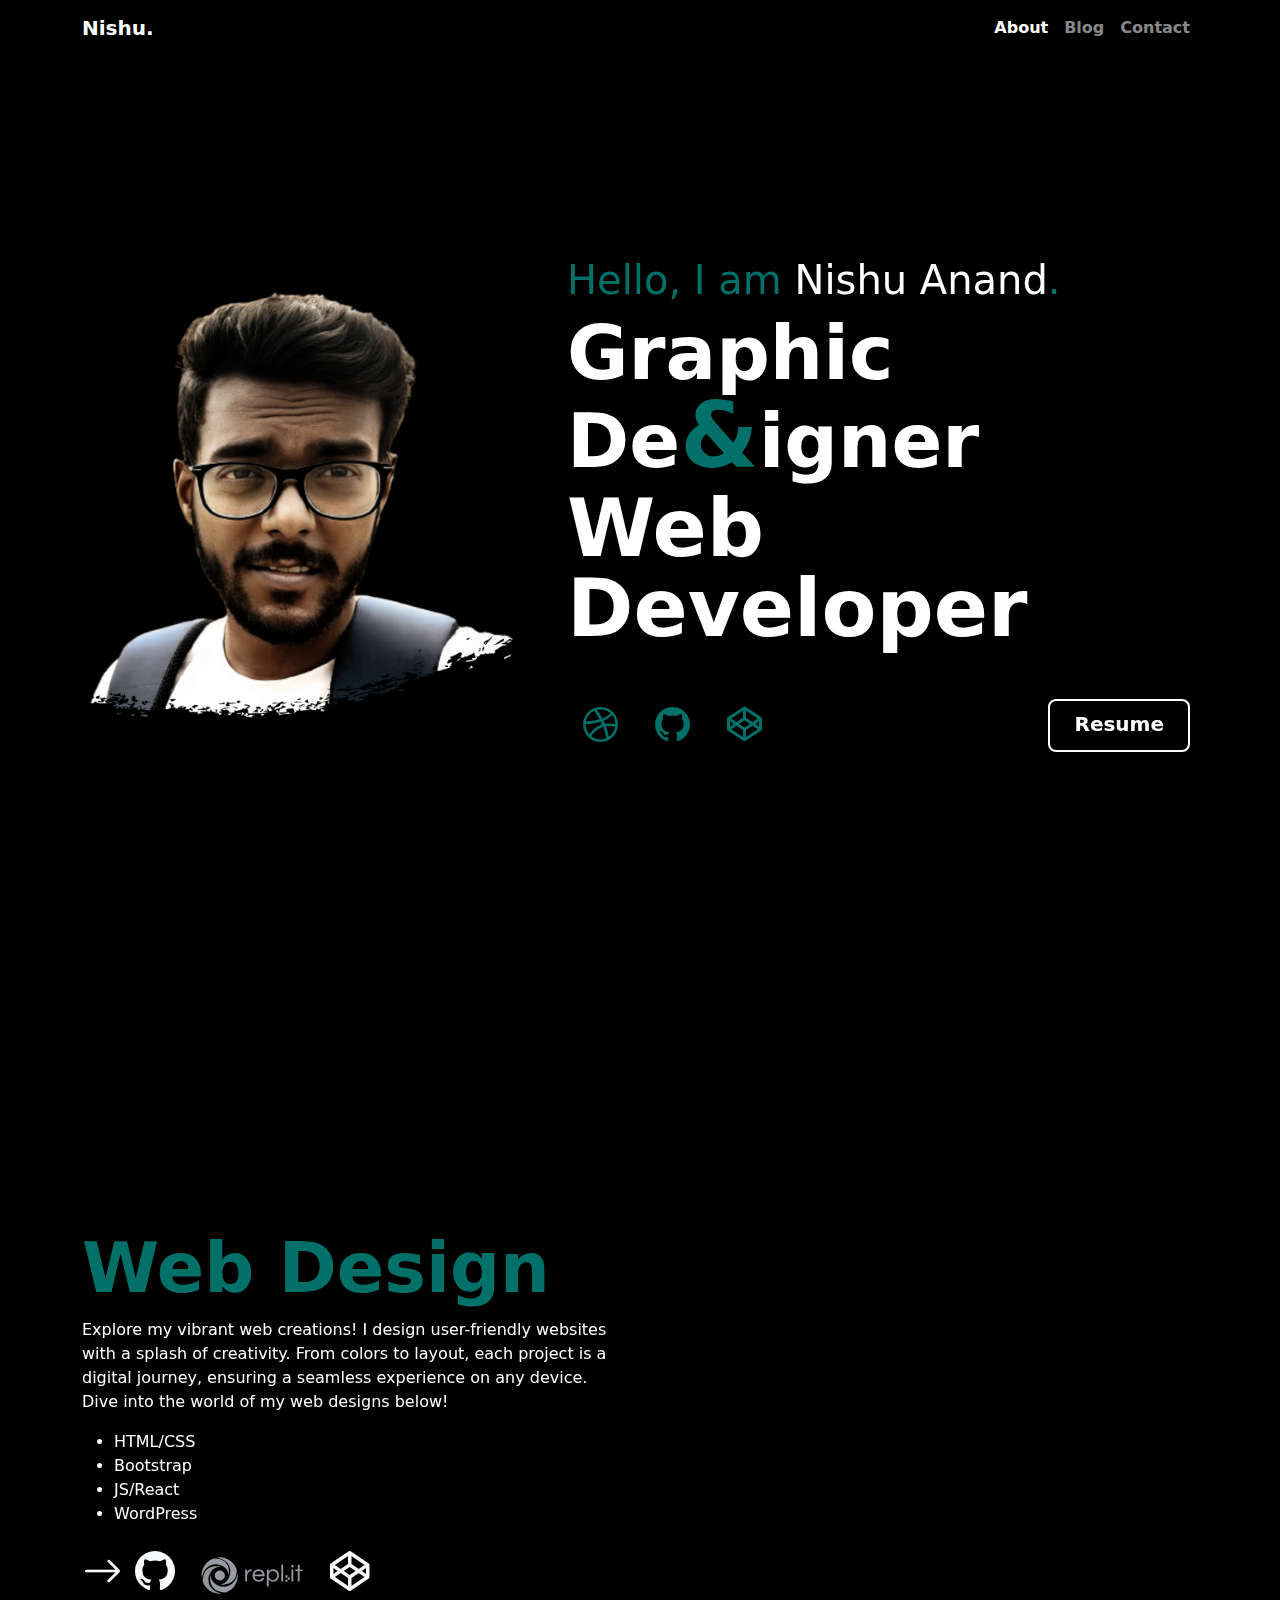
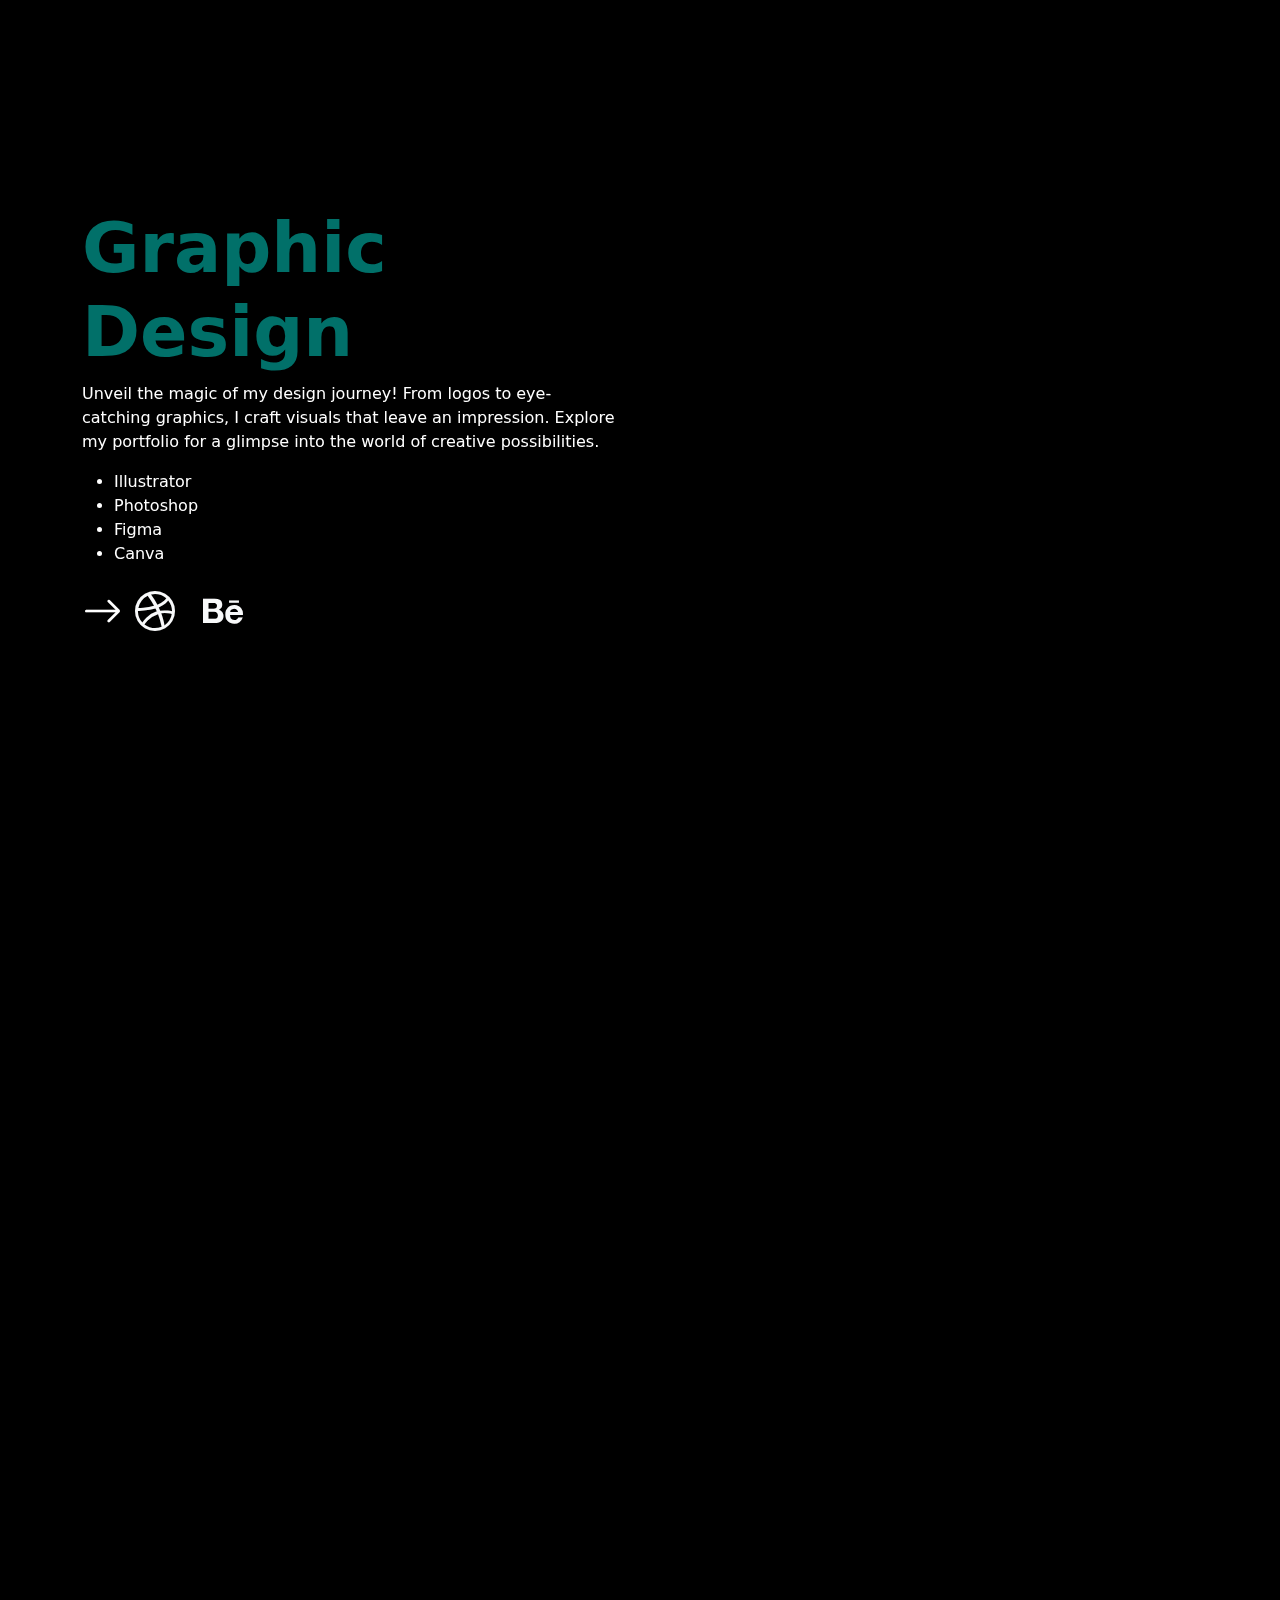
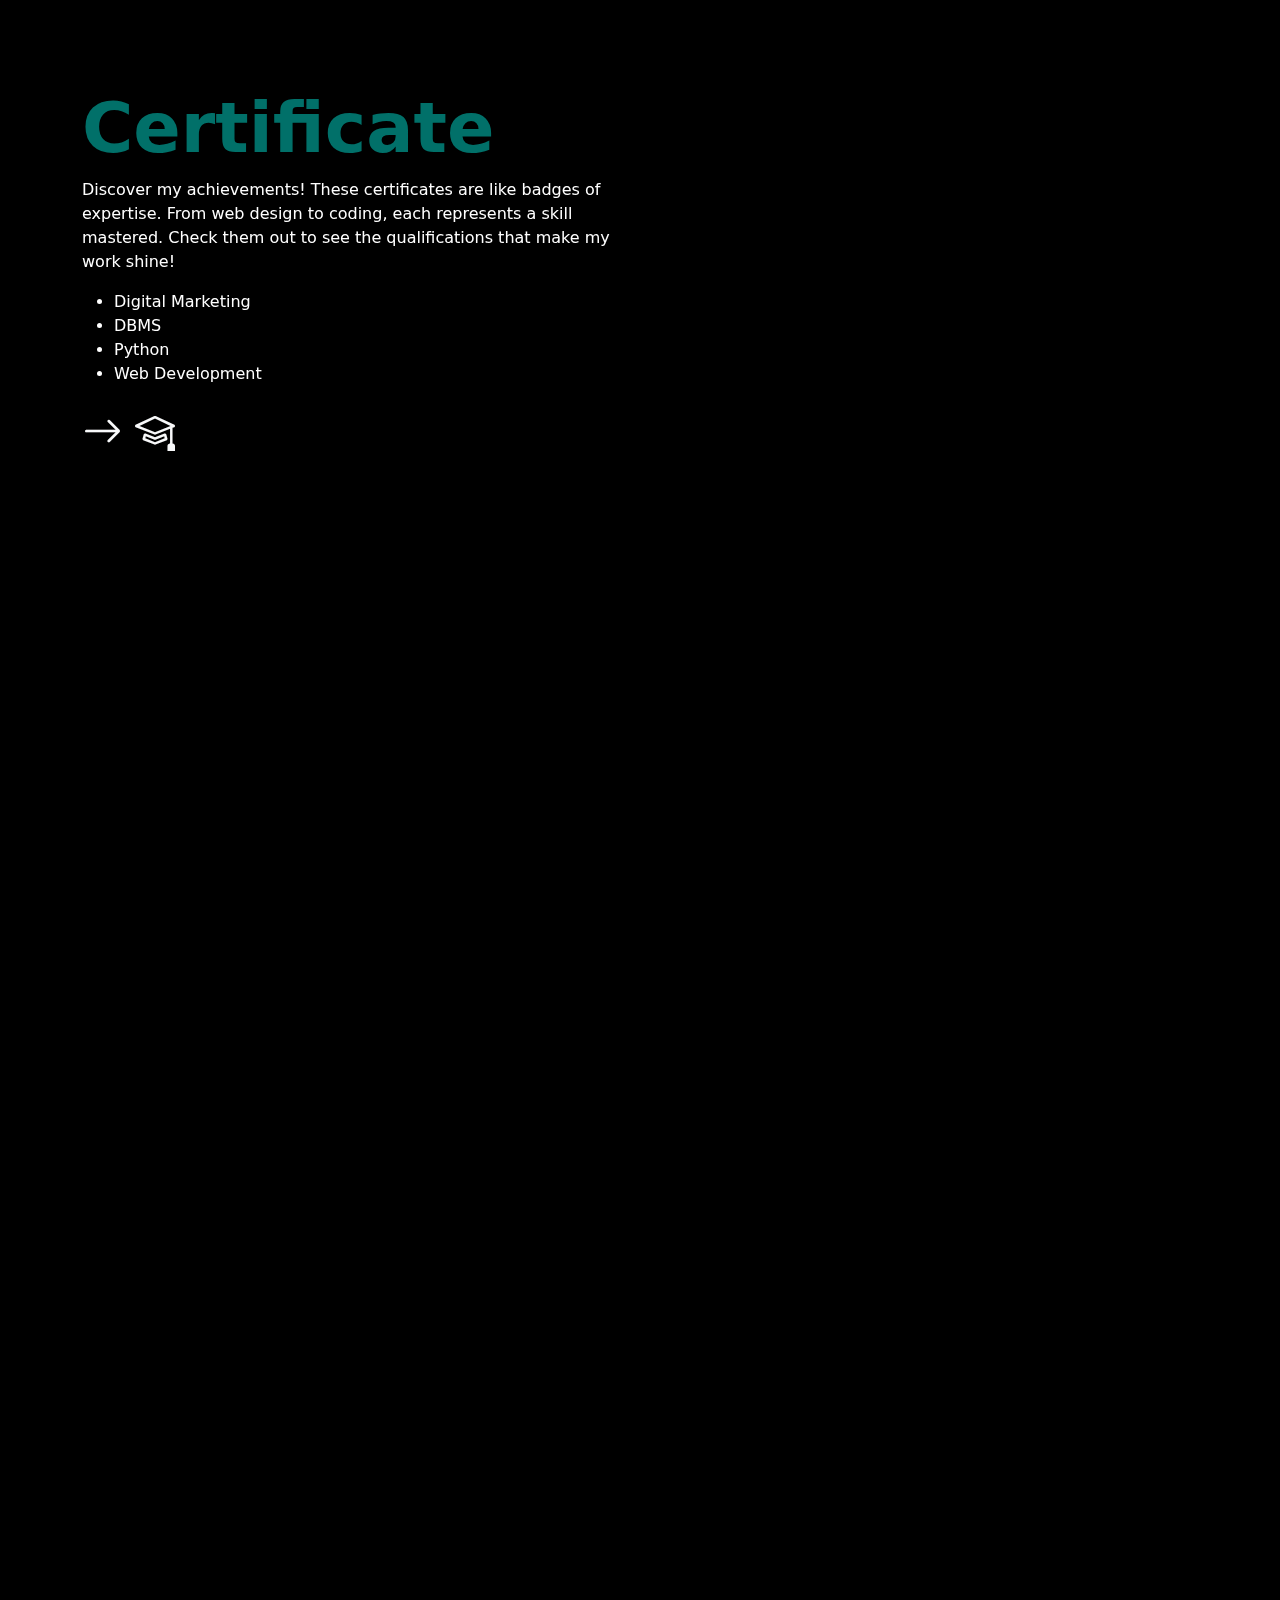
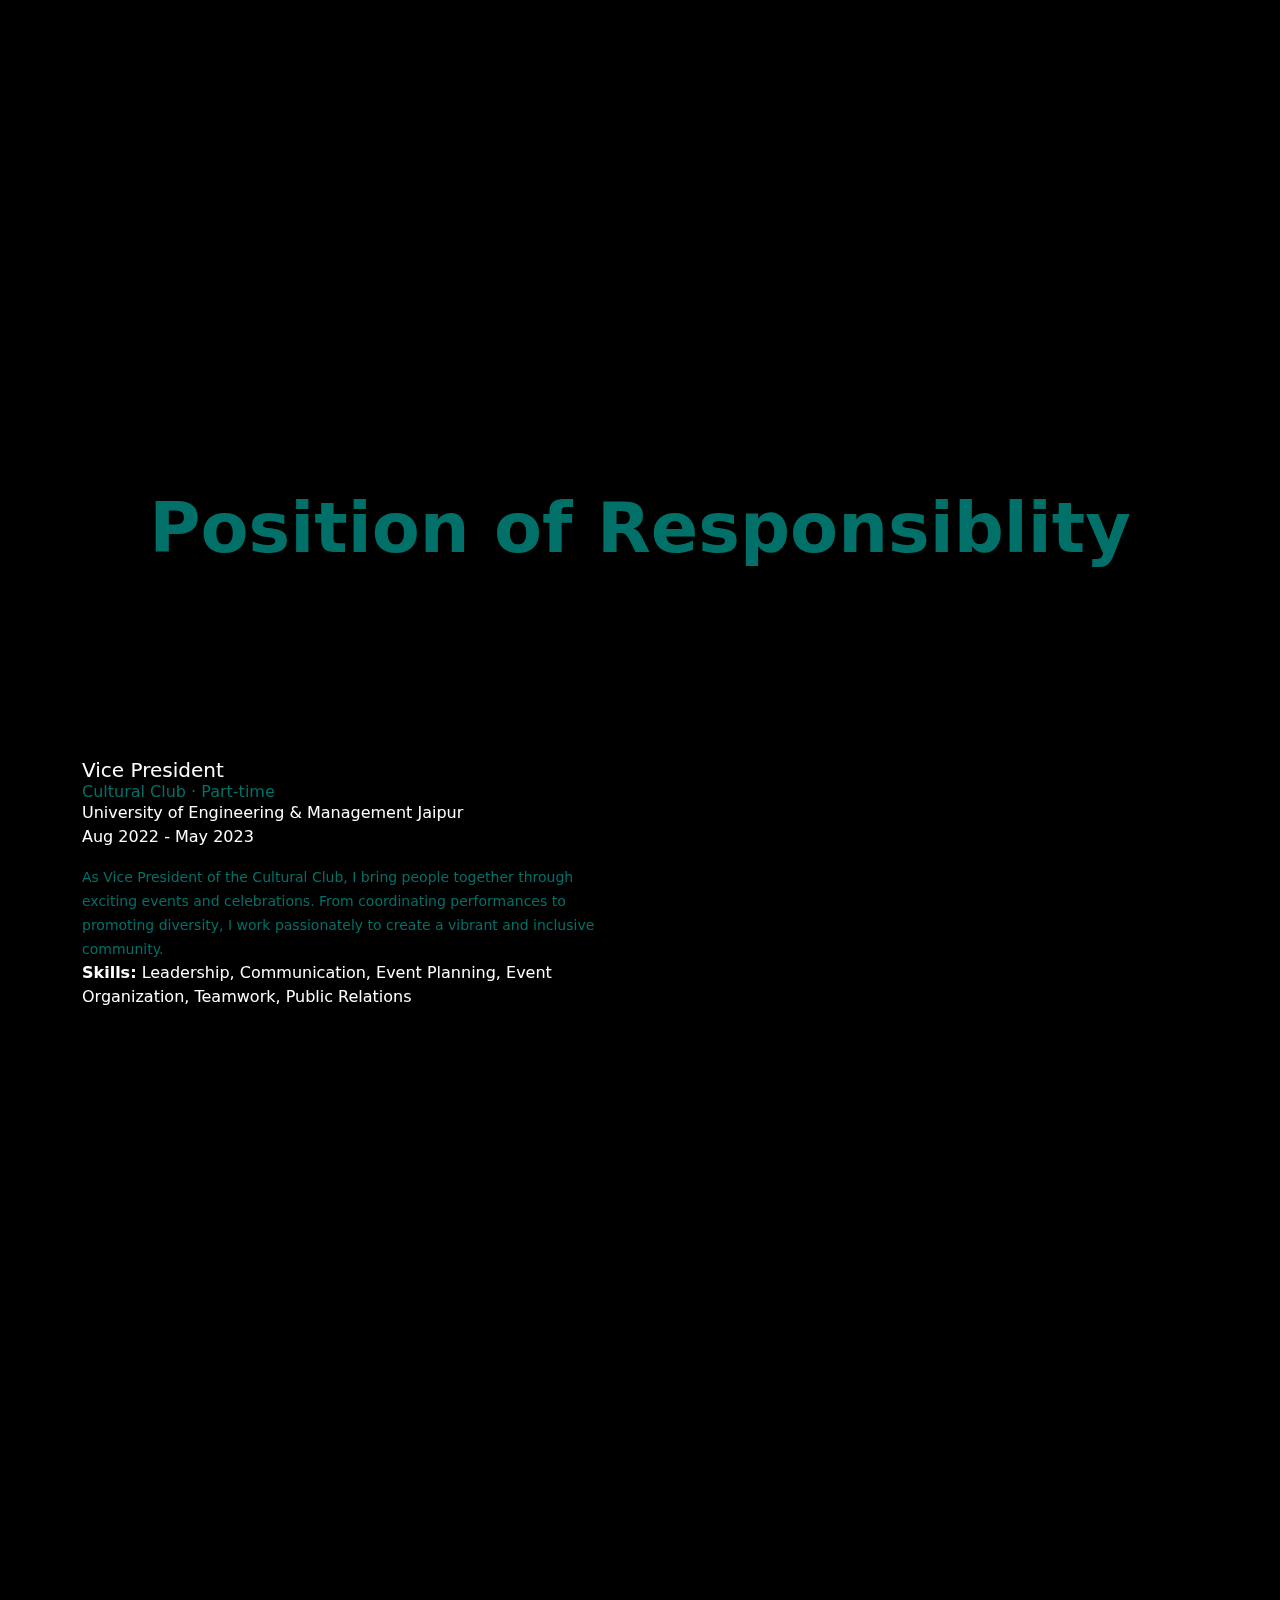
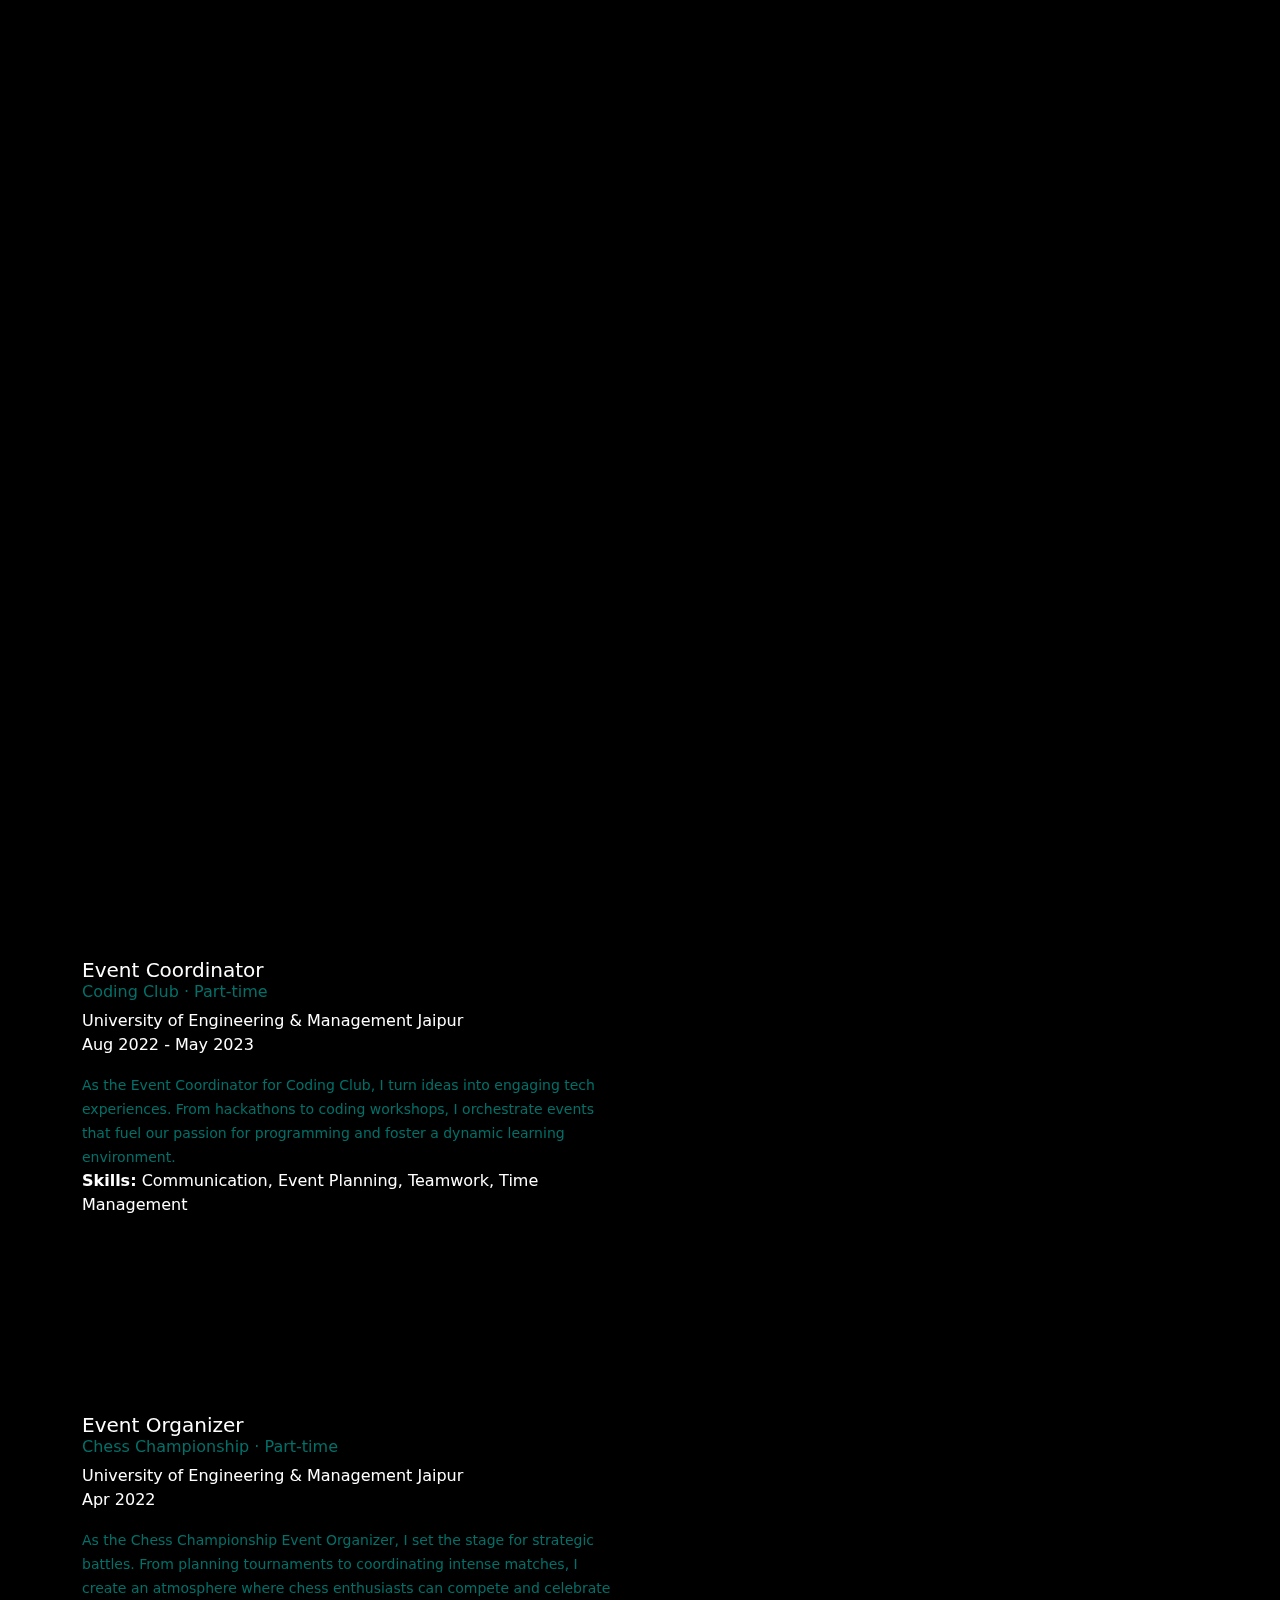
<file: index.html>
<!DOCTYPE html>
<html>

<head>
  <meta charset="utf-8">
  <meta name="viewport" content="width=device-width">
  <title>NishuAnand</title>
  <link rel="icon" type="image/x-icon" href="/image/icons/icon.ico">
  <link href="style.css" rel="stylesheet" type="text/css" />
  <link rel="stylesheet" href="https://cdnjs.cloudflare.com/ajax/libs/font-awesome/6.4.0/css/all.min.css" />
  <link href="https://cdn.jsdelivr.net/npm/bootstrap@5.3.0/dist/css/bootstrap.min.css" rel="stylesheet">
  <link rel="stylesheet" href="https://cdnjs.cloudflare.com/ajax/libs/font-awesome/4.7.0/css/font-awesome.min.css"
    integrity="sha512-SfTiTlX6kk+qitfevl/7LibUOeJWlt9rbyDn92a1DqWOw9vWG2MFoays0sgObmWazO5BQPiFucnnEAjpAB+/Sw=="
    crossorigin="anonymous" referrerpolicy="no-referrer" />

  <!-- -------------------- cdn for icon from bootstrap --------------------------- -->
  <link rel="stylesheet" href="https://cdn.jsdelivr.net/npm/bootstrap-icons@1.11.3/font/bootstrap-icons.min.css">

  <!-- ----------------------- add aos for scroll animation (CSS) ---------------------- -->
  <link href="https://unpkg.com/aos@2.3.1/dist/aos.css" rel="stylesheet">

</head>

<body>
  <!-- -------------------------------- Home ----------------------------------------------- -->
  <div class="container-fluid" id="home">
    <!-- ------------------------- NavBar ------------------------- -->
    <nav class="navbar navbar-expand-lg" data-bs-theme="dark" style="background-color: transparent;">
      <div class="container">
        <a class="navbar-brand" href="#about"><b>Nishu.</b></a>
        <button class="navbar-toggler" type="button" data-bs-toggle="collapse" data-bs-target="#navbarSupportedContent"
          aria-controls="navbarSupportedContent" aria-expanded="false" aria-label="Toggle navigation">
          <p class="navbar-toggler-icon"></p>
        </button>
        <div class="collapse navbar-collapse" id="navbarSupportedContent">
          <ul class="navbar-nav ms-auto mb-2 mb-lg-0">
            <li class="nav-item">
              <a class="nav-link active" aria-current="page" href="#">About</a>
            </li>

            <li class="nav-item">
              <a class="nav-link" href="./blog.html">Blog</a>
            </li>

            </li>
            <li class="nav-item">
              <a class="nav-link" href="#contact">Contact</a>
            </li>
          </ul>
        </div>
      </div>
    </nav>
    <!-- ------------------------------- About ----------------------------------- -->
    <div class="container">
      <div class="containt" id="about">
        <div class="row flex-lg-row align-items-center g-5 py-5">
          <div class="col-12 col-sm-12 col-lg-5" data-aos="zoom-in">
            <img src="image/dp.png" class="d-block mx-lg-auto img-fluid " alt="profile" loading="lazy">
          </div>
          <div class="  col-12 col-sm-12 col-lg-7" id="profile" data-aos="fade-up">

            <p class="display-5  lh-1"><span>Hello, I am</span> Nishu Anand<span>.</span></p>
            <h2 class="display-1 fw-bold lh-1 ">Graphic De<span>&</span>igner</h2>
            <h1 class="display-1 fw-bold lh-1 ">Web Developer</h1> 
            <div class="d-grid gap-2 d-md-flex justify-content-md-between">
              <div class="sml_work">
                

                <a href="https://dribbble.com/Nishu_Anand" target="blank"><i class="bi bi-dribbble"></i></a>
                <a href="https://github.com/NiSHUOP" target="blank"><i class="bi bi-github"></i></a>
                <a href="https://codepen.io/NiSHUOP" target="blank"><i class="fa-brands fa-codepen"></i></a>

              </div>
              <a type="button" id="cv" class="btn btn-outline-primary btn-lg px-4 me-md-2"
                href="./image/Nishu_Anand_Resume.pdf" target="_blank">Resume</a>
            </div>
          </div>

        </div>

      </div>
    </div>
  </div>
  <!-- --------------------------------------- Parallex Effect -------------------------------------- -->
  <!-- ------------------------- web design ----------------------- -->
  <div class="container-fluid">
    <div class="container" id="parallex">

      <div class="row g-5">

        <div class="col-md-6">
          <div class="position-sticky" style="top: 2rem;">
            <div class="right_prlx mb-3">
              <div class="h-100  rounded-3 text-start">
                <h3><a href="#">Web Design</a></h3>
                <p>Explore my vibrant web creations! I design user-friendly websites with a splash of creativity. From
                  colors to layout, each project is a digital journey, ensuring a seamless experience on any device.
                  Dive
                  into the world of my web designs below!</p>
                <ul>
                  <li>HTML/CSS</li>
                  <li>Bootstrap</li>
                  <li>JS/React</li>
                  <li>WordPress</li>
                </ul>
                <div class="icons">
                  <i class="bi bi-arrow-right text-light"></i>
                  <a href="https://github.com/NiSHUOP" target="blank"><i class="bi bi-github text-light"></i></a>
                  <a href="https://replit.com/@NishuAnand?path=folder/Web%20Project" target="blank"><img
                      src="image/icons/replit.svg" width="130px" alt="My Happy SVG" /></a>
                      <a href="https://codepen.io/NiSHUOP" target="blank"><i class="fa-brands fa-codepen text-light"></i></a>
                </div>
              </div>
            </div>

          </div>
        </div>

        <div class="col-md-6">

          <div>
            <div class="col" data-aos="zoom-in-up" id="left_prlx">
              <div class="card">
                <a href="https://brrrgrrr-psi.vercel.app/" target="_blank"><img src="image/proj13.png" class="card-img-top" alt="Burger Website"></a>
              </div>
            </div>

          </div>

          <div>
            <div class="col" data-aos="zoom-in-up" id="left_prlx">
              <div class="card">
                 <a href="https://nishublogg.netlify.app/" target="_blank"><img src="image/proj12.png" class="card-img-top" alt="Blog Website"></a>
              </div>
            </div>

          </div>

          <div>
            <div class="col" data-aos="zoom-in-up" id="left_prlx">
              <div class="card">
                <a href="https://react-contact-ecc54.web.app/" target="_blank"><img src="image/proj9.png" class="card-img-top" alt="Clint Management Website"></a>
              </div>
            </div>

          </div>

          <div>
            <div class="col" data-aos="zoom-in-up" id="left_prlx">
              <div class="card">
                <a href="https://mygym-nishu-anand.netlify.app" target="_blank"><img src="image/proj10.png" class="card-img-top" alt="Fitness Website"></a>
              </div>
            </div>

          </div>
          
          
        </div>

      </div>
    </div>
  </div>
  <!-- ------------------------- graphic design -------------------- -->
  <div class="container-fluid">
    <div class="container" id="parallex">
      <div class="row g-5">
        <div class="col-md-6">
          <div class="position-sticky" style="top: 2rem;">
            <div class="right_prlx mb-3">
              <div class="h-100  rounded-3 text-start">
                <h3><a href="#">Graphic Design</a></h3>
                <p>Unveil the magic of my design journey! From logos to eye-catching graphics, I craft visuals that
                  leave
                  an impression. Explore my portfolio for a glimpse into the world of creative possibilities.</p>
                <ul>
                  <li>Illustrator</li>
                  <li>Photoshop</li>
                  <li>Figma</li>
                  <li>Canva</li>
                </ul>
                <div class="icons">
                  <i class="bi bi-arrow-right"></i>
                  <a href="https://dribbble.com/Nishu_Anand" target="blank"><i
                      class="bi bi-dribbble text-light pe-3"></i></a>
                  <a href="https://www.behance.net/nishuanand" target="blank"><i
                      class="bi bi-behance text-light"></i></a>
                </div>
              </div>
            </div>
          </div>
        </div>
        <div class="col-md-6">
          <div>
            <div class="col" data-aos="zoom-in-up" id="left_prlx">
              <div class="card">
                <img src="image/Graphic/design1.png" class="card-img-top" alt="...">
              </div>
            </div>
          </div>

          <div>
            <div class="col" data-aos="zoom-in-up" id="left_prlx">
              <div class="card">
                <img src="image/Graphic/design2.png" class="card-img-top" alt="...">
              </div>
            </div>
          </div>

          <div>
            <div class="col" data-aos="zoom-in-up" id="left_prlx">
              <div class="card">
                <img src="image/Graphic/design3.png" class="card-img-top" alt="...">
              </div>
            </div>
          </div>

          <div>
            <div class="col" data-aos="zoom-in-up" id="left_prlx">
              <div class="card">
                <img src="image/Graphic/design4.png" class="card-img-top" alt="...">
              </div>
            </div>
          </div>

          <div>
            <div class="col" data-aos="zoom-in-up" id="left_prlx">
              <div class="card">
                <img src="image/Graphic/design5.png" class="card-img-top" alt="...">
              </div>
            </div>
          </div>

        </div>
      </div>
    </div>
  </div>
  <!-- ------------------------- Certificate ----------------------- -->
  <div class="container-fluid">
    <div class="container" id="parallex">

      <div class="row g-5">

        <div class="col-md-6">
          <div class="position-sticky" style="top: 2rem;">
            <div class="right_prlx mb-3">
              <div class="h-100  rounded-3 text-start">
                <h3><a href="#">Certificate</a></h3>
                <p>Discover my achievements! These certificates are like badges of expertise. From web design to coding,
                  each represents a skill mastered. Check them out to see the qualifications that make my work shine!
                </p>
                <ul>
                  <li>Digital Marketing</li>
                  <li>DBMS</li>
                  <li>Python</li>
                  <li>Web Development</li>
                </ul>
                <div class="icons">
                  <i class="bi bi-arrow-right text-light"></i>
                  <a href="https://www.linkedin.com/in/nishu-anand-5961b0194/details/certifications/" target="blank"><i
                      class="bi bi-mortarboard text-light"></i></a>

                </div>

              </div>
            </div>

          </div>
        </div>

        <div class="col-md-6">

          <div>
            <div class="col" data-aos="zoom-in-up" id="left_prlx">
              <div class="card ">
                <img src="image/certificate/digital.png" class="card-img-top" alt="...">
              </div>
            </div>
          </div>

          <div>
            <div class="col" data-aos="zoom-in-up" id="left_prlx">
              <div class="card">
                <img src="image/certificate/dbms.png" class="card-img-top" alt="...">
              </div>
            </div>
          </div>

          <div>
            <div class="col" data-aos="zoom-in-up" id="left_prlx">
              <div class="card">
                <img src="image/certificate/python.jpg" class="card-img-top" alt="...">
              </div>
            </div>
          </div>

          <div>
            <div class="col" data-aos="zoom-in-up" id="left_prlx">
              <div class="card">
                <img src="image/certificate/web.png" class="card-img-top " alt="...">
              </div>
            </div>
          </div>

        </div>

      </div>
    </div>
  </div>
  <!-- ------------------------- Experience ------------------------ -->
  <div class="container-fluid">
    <div class="container" id="parallex">
      <h3><a href="#">Position of Responsiblity</a></h3>

      <div class="row g-5">
        <!-- left side container -->
        <div class="col-md-6">
          <div class="position-sticky" style="top: 2rem;">
            <div class="right_prlx mb-3">
              <div class="h-100  rounded-3 text-start">
                <h5 class="card-title">Vice President</h5>
                <h6 class="card-subtitle">Cultural Club · Part-time</h6>
                <p>University of Engineering & Management Jaipur
                <br/>Aug 2022 - May 2023</p>
                <small class="pane-text">As Vice President of the Cultural Club, I bring people together through exciting
                  events and celebrations. From coordinating performances to promoting diversity, I work passionately to
                  create a vibrant and inclusive community.</small>
                <p><b>Skills:</b> Leadership, Communication, Event
                    Planning,
                  Event Organization, Teamwork, Public Relations</p>
              </div>
            </div>
          </div>
        </div>
        <!-- right side container -->
        <div class="col-md-6">
          <div>
            <div class="col" data-aos="zoom-in-up" id="left_prlx">
              <div class="card ">
                <img src="image/event/vp1.jpeg" class="card-img-top" alt="..." style="height: 400px; ">
              </div>
            </div>
          </div>
          <div>
            <div class="col" data-aos="zoom-in-up" id="left_prlx">
              <div class="card">
                <img src="image/event/vp2.jpg" class="card-img-top" alt="...">
              </div>
            </div>
          </div>
        </div>
      </div>
      <div class="row g-5">
        <!-- left side container -->
        <div class="col-md-6">
          <div class="position-sticky" style="top: 2rem;">
            <div class="right_prlx ">
              <div class="h-100  rounded-3 text-start">
                <h5 class="card-title">Event Coordinator</h5>
                <h6 class="card-subtitle mb-2 ">Coding Club · Part-time</h6>
                <p>University of Engineering & Management Jaipur<br />
                Aug 2022 - May 2023</p>
                <small class="pane-text">As the Event Coordinator for Coding Club, I turn ideas into engaging tech
                  experiences. From hackathons to coding workshops, I orchestrate events that fuel our passion for
                  programming and foster a dynamic learning environment.</small>
                <p><b>Skills:</b> Communication, Event Planning, Teamwork,
                  Time Management</p>
              </div>
            </div>
          </div>
        </div>
        <!-- right side container -->
        <div class="col-md-6">
        </div>

      </div>
      <div class="row g-5">
        <!-- left side container -->
        <div class="col-md-6">
          <div class="position-sticky" style="top: 2rem;">
            <div class="right_prlx">
              <div class="h-100  rounded-3 text-start">
                <h5 class="card-title">Event Organizer</h5>
                <h6 class="card-subtitle mb-2 ">Chess Championship · Part-time</h6>
                <p>University of Engineering & Management Jaipur<br />
                Apr 2022</p>
                <small class="pane-text">As the Chess Championship Event Organizer, I set the stage for strategic battles.
                  From planning tournaments to coordinating intense matches, I create an atmosphere where chess
                  enthusiasts can compete and celebrate the timeless game.</small>
                <p><b>Skills:</b> Teamwork, Problem Solving, Leadership,
                  Communication, Event Planning, Event Management</p>
              </div>
            </div>
          </div>
        </div>
        <!-- right side container -->
        <div class="col-md-6">
          <div>
            <div class="col" data-aos="zoom-in-up" id="left_prlx">
              <div class="card">
                <img src="image/event/eo2.jpg" class="card-img-top" alt="..." style="height: 400px;">
              </div>
            </div>
          </div>
        </div>
      </div>

    </div>
  </div>
  <!-- -------------------------------- Contact --------------------------------- -->
  <div class="container-fluid" id="contact">
    <div class="container" id="cont">
      <div class="contact-container">
        <div class="social">
          <a href="https://www.linkedin.com/in/nishu-anand-5961b0194/" target="blank"><i class="bi bi-linkedin"></i></a>
          <a href="https://twitter.com/Nishu_An2d" target="blank"><i class="bi bi-twitter"></i></a>
          <a href="https://www.instagram.com/nishu_an2d/" target="blank"><i class="bi bi-instagram"></i></a>
          <a href="https://www.facebook.com/nishu.anand.71653" target="blank"><i class="bi bi-facebook"></i></a>
        </div>
      </div>
      <h3><a>We're just a click away</a></h3>
      <a type="button" class="btn btn-outline-light" id="mail" href="mailto:nishuanand123gooda@gmail.com">Get in
        Touch</a>
    </div>
    <h7 class="watermark">Hire Me</h7>
    <a href="#" class="up">
      <h7>Back to Top</h7>
    </a>
  </div>
  <!-- -------------------------------- External JS --------------------------------- -->
  <script src="script.js"></script>
  <script src="https://cdn.jsdelivr.net/npm/bootstrap@5.3.0/dist/js/bootstrap.bundle.min.js"
    integrity="sha384-geWF76RCwLtnZ8qwWowPQNguL3RmwHVBC9FhGdlKrxdiJJigb/j/68SIy3Te4Bkz"
    crossorigin="anonymous"></script>
  <!-- ----------------------- add aos for scroll animation (JS) ---------------------- -->
  <script src="https://unpkg.com/aos@2.3.1/dist/aos.js"></script>
  <script>
    AOS.init({
      offset: 100,
      duration: 1500,
    });
  </script>
  <!-- ----------------------- add JS ---------------------- -->
  <script src="script.js"></script>
</body>

</html>
</file>
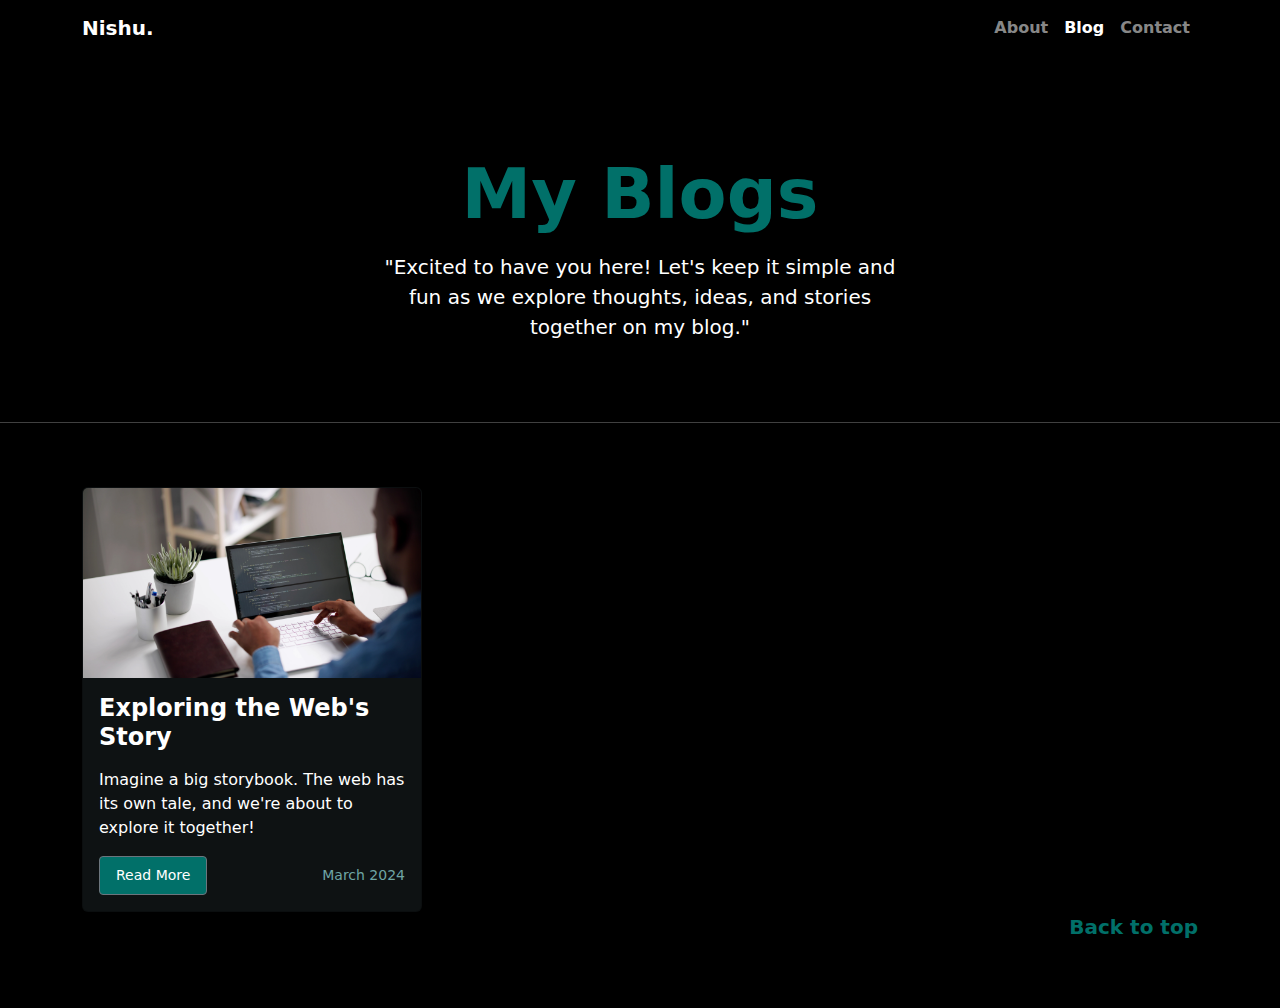
<file: blog.html>
<!DOCTYPE html>
<html lang="en">

<head>
    <meta charset="UTF-8">
    <meta name="viewport" content="width=device-width, initial-scale=1.0">
    <title>Blog</title>
    <link rel="icon" type="image/x-icon" href="/image/icons/FavIcon.ico">
    <link href="style.css" rel="stylesheet" type="text/css" />
    <link rel="stylesheet" href="https://cdnjs.cloudflare.com/ajax/libs/font-awesome/6.4.0/css/all.min.css" />
    <link href="https://cdn.jsdelivr.net/npm/bootstrap@5.3.0/dist/css/bootstrap.min.css" rel="stylesheet">
    <link rel="stylesheet" href="https://cdnjs.cloudflare.com/ajax/libs/font-awesome/4.7.0/css/font-awesome.min.css"
        integrity="sha512-SfTiTlX6kk+qitfevl/7LibUOeJWlt9rbyDn92a1DqWOw9vWG2MFoays0sgObmWazO5BQPiFucnnEAjpAB+/Sw=="
        crossorigin="anonymous" referrerpolicy="no-referrer" />
    <!-- ----------------------- add aos for scroll animation (CSS) ---------------------- -->
    <link href="https://unpkg.com/aos@2.3.1/dist/aos.css" rel="stylesheet">
</head>

<body>

    <div class="container-fluid" id="home">
        <!-- ------------------------- NavBar ------------------------- -->
        <nav class="navbar navbar-expand-lg" data-bs-theme="dark" style="background-color: transparent;">
            <div class="container">
                <a class="navbar-brand" href="./index.html"><b>Nishu.</b></a>
                <button class="navbar-toggler" type="button" data-bs-toggle="collapse"
                    data-bs-target="#navbarSupportedContent" aria-controls="navbarSupportedContent"
                    aria-expanded="false" aria-label="Toggle navigation">
                    <p class="navbar-toggler-icon"></p>
                </button>
                <div class="collapse navbar-collapse" id="navbarSupportedContent">
                    <ul class="navbar-nav ms-auto mb-2 mb-lg-0">
                        <li class="nav-item">
                            <a class="nav-link " aria-current="page" href="./index.html">About</a>
                        </li>

                        <li class="nav-item">
                            <a class="nav-link active" href="#">Blog</a>
                        </li>
                        <li class="nav-item">
                            <a class="nav-link" aria-current="page" href="./index.html#contact">Contact</a>
                        </li>

                    </ul>
                </div>
            </div>
        </nav>
    </div>
    <!-- -------------------- Title of Page ------------------- -->
    <section class="pt-5 text-center container">
        <div class="row py-lg-5">
            <div class="col-lg-6 col-md-8 mx-auto">
                <h3><a href="./index.html"> My Blogs</a></h3>
                <p class="lead pt-2">"Excited to have you here! Let's keep it simple and fun as we explore thoughts,
                    ideas, and stories together on my blog."</p>
            </div>
        </div>
    </section>
    <hr />
    <!-- ----------------------- Card container -------------------- -->
    <div class="album">
        <div class="container pt-5">

            <div class="blog-container">
                <div class="row g-5">
                    <div class="col-lg-4 col-md-6 col-sm-12">
                        <div class="card " id="blog-card">
                            <img src="image/blog/Blog1.png" class="card-img-top" alt="...">
                            <div class="card-body">
                                <h4 class="card-title"><b>Exploring the Web's Story</b></h4>
                                <p class="card-text pt-2">Imagine a big storybook. The web has its own tale, and we're
                                    about to explore it together!</p>
                                <div class="d-flex justify-content-between align-items-center">
                                    <div class="btn-group">
                                        <!-- Button trigger modal -->
                                        <button type="button" class="btn btn-sm btn-outline-secondary px-3 py-2"
                                            data-bs-toggle="modal" data-bs-target="#exampleModal0" id="blog-btn">Read More</button>
                                    </div>
                                    <small class="blog-date">March 2024</small>
                                </div>
                            </div>
                        </div>
                    </div>
                    
                    <!-- Modal -->
                    <div class="modal fade" id="exampleModal0" tabindex="-1" aria-labelledby="exampleModalLabel"
                        aria-hidden="true" data-bs-theme="dark" >
                        <div class="modal-dialog modal-lg">
                            <div class="modal-content " >
                                <div class="modal-header">
                                    <h5 class="modal-title">Exploring the Web's Story
                                    </h5>
                                    <button type="button" class="btn-close" data-bs-dismiss="modal"
                                        aria-label="Close"></button>
                                </div>
                                <div class="px-2">
                                    <img src="image/blog/Blog1.png" class="card-img-top " alt="...">
                                    <h2 class="card-title pt-5"><b>Exploring the Web's Story</b></h2>
                                    <small class="text-body-secondary">March 2024</small>
                                    <p class="card-text pt-3">Imagine a big storybook. The web has its own tale, and
                                        we're about to explore it together!</p>

                                    <div class="row flex-lg-row-reverse align-items-center g-3 py-5">
                                        <div class="col-10 col-sm-8 col-lg-5">
                                            <img src="image/blog/Tim-Berners-Lee.png" class="card-img-top " alt="...">
                                            <p class="card-text text-center">Tim Berners-Lee</p>
                                        </div>
                                        <div class="col-lg-7">
                                            <h4 class="card-text"><b>Inception of the Web (1989-1991)</b></h4>
                                            <p class="card-text">
                                                Tim Berners-Lee, a brilliant man, had a brilliant idea:
                                                what if we could connect data like chapters in a book? He created
                                                the first webpage and browser, which served as a kind of portal to this
                                                new world of the internet.</p>
                                        </div>
                                    </div>

                                    <div class="row flex-lg-row-reverse align-items-center g-4 py-5">
                                        <div class="col-10 col-sm-8 col-lg-6">
                                            <img src="image/blog/First-Website.png" class="card-img-top " alt="...">
                                            <p class="card-text text-center">First Web Page</p>
                                        </div>
                                        <div class="col-lg-6">
                                            <h4 class="card-text"><b>HTML Era (1991-1995)</b></h4>
                                            <p class="card-text"> Think of HTML as Lego blocks for websites, helping to
                                                build the first pages of the web.
                                                These web pages started connecting, just like friends connecting in a
                                                big playground.</p>
                                        </div>
                                    </div>

                                    <div class="row flex-lg-row-reverse align-items-center g-4 py-5">
                                        <div class="col-10 col-sm-8 col-lg-5">
                                            <img src="image/blog/netscape.png" class="card-img-top " alt="...">
                                            <p class="card-text text-center">Netscape</p>
                                        </div>
                                        <div class="col-lg-7">
                                            <h4 class="card-text"><b>Browser Wars and the Rise of Netscape
                                                    (1995-2000)</b></h4>
                                            <p class="card-text">Different web browsers competed like superheroes.
                                                Netscape was
                                                like the superhero that everyone liked.
                                                Netscape Navigator's Influence: Netscape Navigator helped make the web
                                                more
                                                exciting and colourful.</p>
                                        </div>
                                    </div>

                                    <h4 class="card-text "><b>Dot-Com Boom and Bust (Late 1990s)</b></h4>
                                    <p class="card-text ">The Internet had a big party, and many new Internet businesses
                                        were born during the dot-com boom.But, like any big party, it couldn't last
                                        forever. The dot-com bust was like the end of the party.</p>

                                        <div class="row flex-lg-row-reverse align-items-center g-4 py-5">
                                            <div class="col-10 col-sm-8 col-lg-5">
                                                <img src="image/blog/web2.0.jpg" class="card-img-top " alt="...">
                                                <p class="card-text text-center">Web 2.0</p>
                                            </div>
                                            <div class="col-lg-7">
                                                <h4 class="card-text"><b>Web 2.0: The Dawn of Social Interaction (Early 2000s)</b></h4>
                                                <p class="card-text">The web became a place where everyone could share their
                                                    stories, like friends chatting at a coffee shop. Platforms like Facebook and
                                                    Twitter became the cool places to hang out and share stuff.</p>
                                            </div>
                                        </div>
                                    

                                    <div class="row flex-lg-row-reverse align-items-center g-4 py-5">
                                        <div class="col-10 col-sm-8 col-lg-5">
                                            <img src="image/blog/responsive-design.jpg" class="card-img-top " alt="...">
                                            <p class="card-text text-center">Responsive Design</p>
                                        </div>
                                        <div class="col-lg-7">
                                            <h4 class="card-text"><b>Mobile Revolution and Responsive Design
                                                    (Mid-2000s)</b></h4>
                                            <p class="card-text">When smartphones arrived, it was like carrying a tiny
                                                computer
                                                in our pockets. Websites had to learn to look good on these tiny
                                                screens.Responsive design made websites smart - they could adjust and
                                                look good
                                                on big screens and tiny phones.</p>
                                        </div>
                                    </div>

                                    <div class="row flex-lg-row-reverse align-items-center g-4 py-5">
                                        <div class="col-10 col-sm-8 col-lg-5">
                                            <img src="image/blog/web-fremwork.png" class="card-img-top " alt="...">
                                            <p class="card-text text-center">Web Frameworks</p>
                                        </div>
                                        <div class="col-lg-7">
                                            <h4 class="card-text"><b>Rise of Frameworks and Modern Development
                                                    (2010s)</b></h4>
                                            <p class="card-text">Imagine frameworks as magical tools helping web
                                                developers
                                                create awesome websites easily. These tools made building websites
                                                faster and
                                                cooler, like wizards with modern spells.</p>
                                        </div>
                                    </div>

                                    <div class="row flex-lg-row-reverse align-items-center g-4 py-5">
                                        <div class="col-10 col-sm-8 col-lg-5">
                                            <img src="image/blog/future-technology.jpg" class="card-img-top " alt="...">
                                            <p class="card-text text-center">Web Future</p>
                                        </div>
                                        <div class="col-lg-7">
                                            <h4 class="card-text"><b>The Present and Future: Cloud Computing and Beyond
                                                (2020s)</b></h4>
                                            <p class="card-text">The web today is like a magical cloud, storing all our
                                                information. It helps websites run smoother and faster. Imagine what comes next
                                                – maybe websites that can talk to us or understand what we want without even
                                                asking!</p>
                                        </div>
                                    </div>

                                    <h4 class="card-text "><b>Conclusion</b>
                                    </h4>
                                    <p class="card-text pb-5">We've come a long way from the first website. We've seen
                                        the
                                        web change and grow, and it's not stopping anytime soon. The story of the web is
                                        like an ongoing adventure. What's next? We can't wait to find out!</p>
                                </div>
                            </div>
                        </div>
                    </div>
                    
                </div>
            </div>
        </div>
    </div>


    </div>
    <!-- -------------------- Footer of Blog ----------------------- -->
    <footer class="text-muted pb-5">
        <div class="container pb-5">
            <p class="float-end mb-1">
                <a href="#" class="blog_up">Back to top</a>
            </p>
        </div>
    </footer>


    <script src="script.js"></script>
    <script src="https://cdn.jsdelivr.net/npm/bootstrap@5.3.0/dist/js/bootstrap.bundle.min.js"
        integrity="sha384-geWF76RCwLtnZ8qwWowPQNguL3RmwHVBC9FhGdlKrxdiJJigb/j/68SIy3Te4Bkz"
        crossorigin="anonymous"></script>
    <!-- ----------------------- add aos for scroll animation (JS) ---------------------- -->
    <script src="https://unpkg.com/aos@2.3.1/dist/aos.js"></script>
    <script>
        AOS.init({
            offset: 100,
            duration: 1500,
        });
    </script>
</body>

</html>
</file>
<file: style.css>
*{
    padding: 0;
    margin: 0;
  }
  :root{
    --primary-color: #000000;
    --secondry-color: #ffff;
    --third-color: #017069;
    --fourth-color: #232d3065;
  } 
  body{
    background-color: var(--primary-color) !important;
    color: var(--secondry-color) !important;
  }
 #cv{
  color: var(--secondry-color);
  border: 2px solid var(--secondry-color);
 }
 #cv:hover{
  background-color: var(--third-color);
  border-color: var(--fourth-color);
 }
 h6, small {
  color: var(--third-color) !important;
 }
 a:link {
  text-decoration: none;
  font-weight: 700;
}
  /* ------------------ Home ------------------------- */
  
  .container-fluid{
    background-size: 100% 100vh;
    text-align: center;
  }
 
  h3 a{
     font-size: 2.5em;
     text-decoration: none;
     padding-bottom: 2vh;
     color: var(--third-color);
     transition: 0.2s;
     /* text-shadow: 0 0 20px var(--third-color); */
   }
  h3 a:hover{
     letter-spacing: 4px;
   }
   


  /* --------------------------- About ------------------------------- */
  
  #about{
    height: 100vh;
  }
  .containt{
    display: flex;
    justify-content: center;  
  }
  .containt img{
    width: 450px;
    transition: 0.5s;
  }
  #profile{
    text-align: left;
    color: var(--secondry-color);
  }
  #profile p{
    font-size: 40px;
    font-weight: 500;
  }
  #profile h1{
    font-size: 80px;
    margin-bottom: 50px !important;
  }
  #profile h2{
    font-size: 75px;
  }
  #profile p span{
    color: #017069;
  }
  #profile h2 span{
    color: #017069;
    font-size: 90px;
  }
  .sml_work a{
    color: var(--third-color);
    padding: 2rem 1rem;
    transition: 0.5s;
    font-size: 35px;
  }
  .sml_work a:hover{
    margin-top: -1vh;
    color: var(--secondry-color);
  }
  /* -------------------------------------- Parallex Effect  ------------------------------ */

#parallex{
  padding-top: 10vh;
  padding-bottom: 10vh;
}
#left_prlx{
  height: 100vh;
  display: flex;
  align-items: center;
}
.right_prlx{
  padding-top: 20vh;
}
  /* -------------------------------------- Contact ------------------------------ */
  #contact{
    width: 100%;
    height: 100vh;
    display: flex;
    justify-content: center;
    align-items: center;
    text-align: center;
    position: relative;
  } 
#cont{
  z-index: 1;
}
 .watermark{
   position: absolute;
   font-weight: 600;
   bottom: 0;
  font-size: 22vw;
  z-index: 0;
  color: #ffffff12;
  }
 
    
  /* -------------------------------------- Footer ------------------------------ */
 .icons{
  font-size: 40px;
 } 
  .social{
    display: flex;
    justify-content: center; 
  }
  .social a{
    color: var(--third-color);
    padding: 2rem 1rem;
    transition: 0.5s;
    font-size: 40px;
  }
  .social a:hover{
    margin-top: -1vh;
    color: var(--secondry-color);
  }
#mail{
  font-size: 25px;
  border-radius: 25px;
  padding: 5px 20px;
  margin-top: 20px;
  font-weight: 600;
}
.up{
  position: absolute;
  font-weight: 400;
  font-size: 20px;
  bottom: 50px;
  right: 50px;
  text-align: right !important;
  color: var(--third-color);
  text-decoration: none;
}
.up:hover{
  color: var(--secondry-color);
}
.blog_up{
  font-weight: 400;
  font-size: 20px;
  color: var(--third-color);
  text-decoration: none;
}
.blog_up:hover{
  color: var(--secondry-color);
}

@media only screen and (max-width: 1025px) {
  
    /* ---------- Parallex Effect  ------------- */

#parallex{
  padding-top: 5vh;
  padding-bottom: 5vh;
}
#left_prlx{
  height: 50vh;
  display: flex;
  align-items: center;
}
.right_prlx{
  padding-top: 10vh !important;
}
 /* ---------- Watermark Effect  ------------- */
.watermark{
  display: none;
} 


}

@media screen and (max-width: 480px) {
  #profile p{
    font-size: 25px !important;
  }
  h2{
    font-size: 30px !important;
  }
  h2 span{
    font-size: 35px !important;
  }
  #profile h1{
    font-size: 35px !important;
    margin-bottom: 20px !important;
  }
  h3 a{
    font-size: 45px !important;
  }
  .containt img{
    width: 450px;
  }
  #profile{
    text-align: left;
  }
}



/* ------------------ Side scrollbar of website ------------------------- */
::-webkit-scrollbar{
  display: none;
}
  
/* --------------------- blog section added --------------------- */
#blog-card{
  background-color: var(--fourth-color);
  color: var(--secondry-color);
}
.modal .modal-content{
  background-color: #080c0c;
  padding: 20px;
}
.blog-date{
  color: #6fa5a5 !important;
}
#blog-btn{
  background-color: var(--third-color);
  color: var(--secondry-color);
}
#blog-btn:hover{
  background-color: rgb(51, 55, 54);
  border-color: rgb(63, 80, 80);
}
</file>
